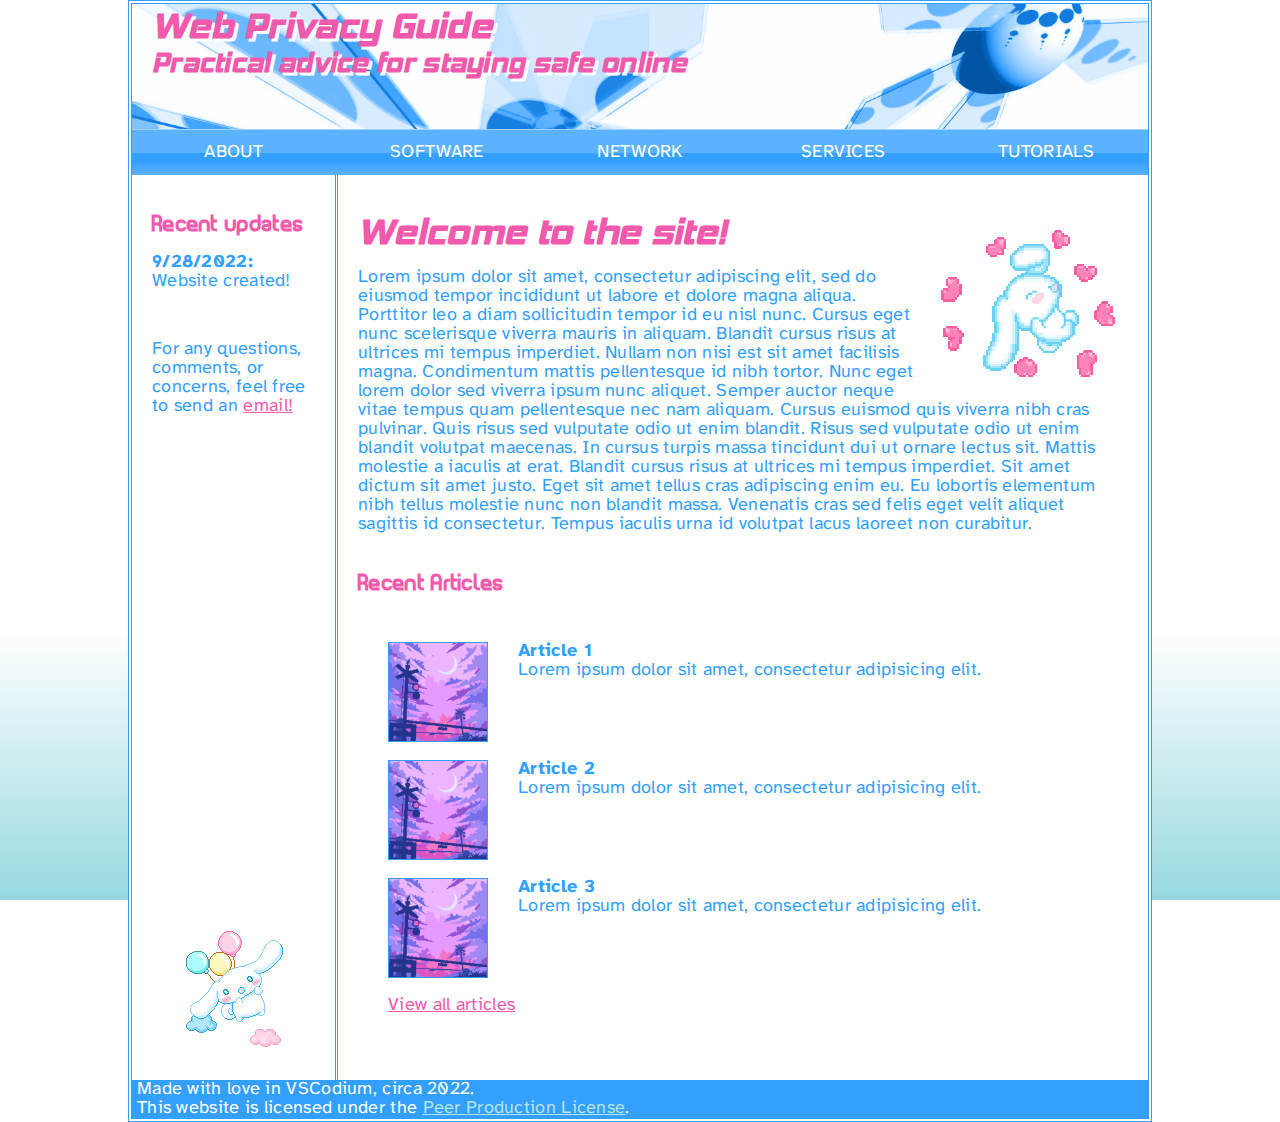
<file: index.html>
<!DOCTYPE html>
<html lang="en"> 
<head>
   <meta charset="utf-8">
   <meta name="viewport" content="width=device-wdith, initial-scale=1">
   <title>Web Privacy Guide</title>
   <link rel="stylesheet" type="text/css" href="styles.css">
</head> 
<body>
   <div class="container">
      <a href="#" class="header">
      <header>
         <h1>Web Privacy Guide</h1>
         <h2>Practical advice for staying safe online</h2>
      </header>
      </a>
      <nav>
         <ul>
            <li class="nav">
               <a href=""><span>ABOUT</span></a>
               <div class="dropdown-content">
                  <a href="about.html">ABOUT THIS SITE</a>
                  <a href="faq.html">FAQ</a>
               </div>
            </li>
            <li class="nav">
               <a href="">SOFTWARE</a>
               <div class="dropdown-content">
                  <a href="">OPEN SOURCE?</a>
                  <a href="browsers.html">BROWSERS</a>
                  <a href="operating-system.html">OPERATING SYSTEMS</a>
                  <a href="">TELEMETRY</a>
               </div>
            </li>
            <li class="nav">
               <a href="">NETWORK</a>
               <div class="dropdown-content">
                  <a href="">VPNS</a>
                  <a href="">TOR</a>
               </div>
            </li>
            <li class="nav">
               <a href="">SERVICES</a>
               <div class="dropdown-content">
                  <a href="">SOCIAL MEDIA</a>
                  <a href="">COMMUNICATION</a>
                  <a href="">CLOUD STORAGE</a>
               </div>
            </li>
            <li class="nav"><a href="">TUTORIALS</a></li>
         </ul>
      </nav>
      <div class="flex">
         <aside>
            <div class="box">
               <h3>Recent updates</h3>
               <p><strong>9/28/2022:</strong> Website created!</p>
            </div>
            <br>
            <div class="box">
               <p>For any questions, comments, or concerns,
                  feel free to send an <a href="mailto:helianthuswillow@gmail.com">email!</a>
               </p>
            </div>
            <img src="images/cinny2.gif" class="fixed" alt="">
         </aside>
         <main>
            <div>
               <img src="images/cinny.gif" class="header" alt="">
            </div>
            <h1>Welcome to the site!</h1>
            Lorem ipsum dolor sit amet, consectetur adipiscing elit, sed do eiusmod tempor incididunt ut labore et dolore magna aliqua. Porttitor leo a diam sollicitudin tempor id eu nisl nunc. Cursus eget nunc scelerisque viverra mauris in aliquam. Blandit cursus risus at ultrices mi tempus imperdiet. Nullam non nisi est sit amet facilisis magna. Condimentum mattis pellentesque id nibh tortor. Nunc eget lorem dolor sed viverra ipsum nunc aliquet. Semper auctor neque vitae tempus quam pellentesque nec nam aliquam. Cursus euismod quis viverra nibh cras pulvinar. Quis risus sed vulputate odio ut enim blandit. Risus sed vulputate odio ut enim blandit volutpat maecenas. In cursus turpis massa tincidunt dui ut ornare lectus sit. Mattis molestie a iaculis at erat. Blandit cursus risus at ultrices mi tempus imperdiet. Sit amet dictum sit amet justo. Eget sit amet tellus cras adipiscing enim eu. Eu lobortis elementum nibh tellus molestie nunc non blandit massa. Venenatis cras sed felis eget velit aliquet sagittis id consectetur. Tempus iaculis urna id volutpat lacus laoreet non curabitur.
            <section>
               <h3>Recent Articles</h3>
               <div class="article">
                  <img src="images/article.png" alt="">
                  <h4>Article 1</h4>
                  Lorem ipsum dolor sit amet, consectetur adipisicing elit. 
               </div>
               <div class="article">
                  <img src="images/article.png" alt="">
                  <h4>Article 2</h4>
                  Lorem ipsum dolor sit amet, consectetur adipisicing elit. 
               </div>
               <div class="article">
                  <img src="images/article.png" alt="">
                  <h4>Article 3</h4>
                  Lorem ipsum dolor sit amet, consectetur adipisicing elit. 
               </div>
               <p class="index">
                  <a href="">View all articles</a>
               </p>
            </section>
         </main>
      </div>
      <footer>
         Made with love in VSCodium, circa 2022.
         <p>This website is licensed under the <a href="https://wiki.p2pfoundation.net/Peer_Production_License">Peer Production License</a>.</p>
      </footer>
   </div>
</body>
</html>
</file>
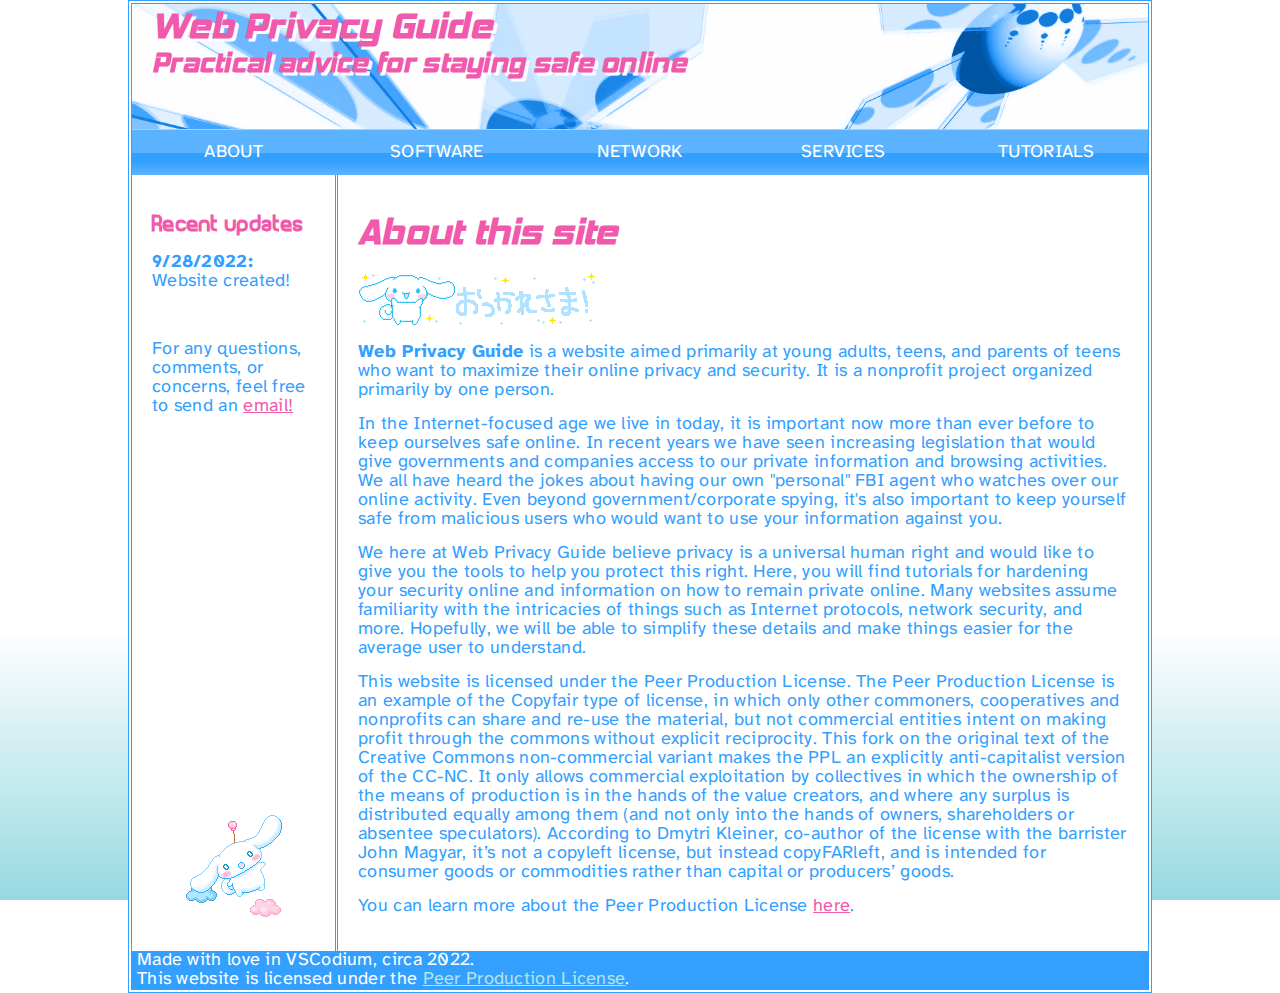
<file: about.html>
<!DOCTYPE html>
<html lang="en"> 
<head>
   <meta charset="utf-8">
   <meta name="viewport" content="width=device-wdith, initial-scale=1">
   <title>About this site - Web Privacy Guide</title>
   <link rel="stylesheet" type="text/css" href="styles.css">
</head> 
<body>
   <div class="container">
      <a href="index.html" class="header">
      <header>
         <h1>Web Privacy Guide</h1>
         <h2>Practical advice for staying safe online</h2>
      </header>
      </a>
      <nav>
         <ul>
            <li class="nav">
               <a href=""><span>ABOUT</span></a>
               <div class="dropdown-content">
                  <a href="#">ABOUT THIS SITE</a>
                  <a href="faq.html">FAQ</a>
               </div>
            </li>
            <li class="nav">
               <a href="">SOFTWARE</a>
               <div class="dropdown-content">
                  <a href="">OPEN SOURCE?</a>
                  <a href="browsers.html">BROWSERS</a>
                  <a href="operating-system.html">OPERATING SYSTEMS</a>
                  <a href="">TELEMETRY</a>
               </div>
            </li>
            <li class="nav">
               <a href="">NETWORK</a>
               <div class="dropdown-content">
                  <a href="">VPNS</a>
                  <a href="">TOR</a>
               </div>
            </li>
            <li class="nav">
               <a href="">SERVICES</a>
               <div class="dropdown-content">
                  <a href="">SOCIAL MEDIA</a>
                  <a href="">COMMUNICATION</a>
                  <a href="">CLOUD STORAGE</a>
               </div>
            </li>
            <li class="nav"><a href="">TUTORIALS</a></li>
         </ul>
      </nav>
      <div class="flex">
         <aside>
            <div class="box">
               <h3>Recent updates</h3>
               <p><strong>9/28/2022:</strong> Website created!</p>
            </div>
            <br>
            <div class="box">
               <p>For any questions, comments, or concerns,
                  feel free to send an <a href="mailto:helianthuswillow@gmail.com">email!</a>
               </p>
            </div>
            <img src="images/cinny2.gif" class="fixed" alt="">
         </aside>
         <main>
            <h1>About this site</h1>
            <img src="images/cinny3.gif" alt="">
            <p><strong>Web Privacy Guide</strong> is a website aimed primarily at young adults, teens, and parents of teens who want to maximize their online privacy and security. It is a nonprofit project organized primarily by one person.</p>
            <p>In the Internet-focused age we live in today, it is important now more than ever before to keep ourselves safe online. In recent years we have seen increasing legislation that would give governments and companies access to our private information and browsing activities. We all have heard the jokes about having our own "personal" FBI agent who watches over our online activity. Even beyond government/corporate spying, it's also important to keep yourself safe from malicious users who would want to use your information against you.</p>
            <p>We here at Web Privacy Guide believe privacy is a universal human right and would like to give you the tools to help you protect this right. Here, you will find tutorials for hardening your security online and information on how to remain private online. Many websites assume familiarity with the intricacies of things such as Internet protocols, network security, and more. Hopefully, we will be able to simplify these details and make things easier for the average user to understand.</p>
            <p>This website is licensed under the Peer Production License. The Peer Production License is an example of the Copyfair type of license, in which only other commoners, cooperatives and nonprofits can share and re-use the material, but not commercial entities intent on making profit through the commons without explicit reciprocity. This fork on the original text of the Creative Commons non-commercial variant makes the PPL an explicitly anti-capitalist version of the CC-NC. It only allows commercial exploitation by collectives in which the ownership of the means of production is in the hands of the value creators, and where any surplus is distributed equally among them (and not only into the hands of owners, shareholders or absentee speculators). According to Dmytri Kleiner, co-author of the license with the barrister John Magyar, it’s not a copyleft license, but instead copyFARleft, and is intended for consumer goods or commodities rather than capital or producers’ goods. </p>
            <p>You can learn more about the Peer Production License <a href="https://wiki.p2pfoundation.net/Peer_Production_License" target="_blank">here</a>.</p>
         </main>
      </div>
      <footer>
         Made with love in VSCodium, circa 2022.
         <p>This website is licensed under the <a href="https://wiki.p2pfoundation.net/Peer_Production_License">Peer Production License</a>.</p>
      </footer>
   </div>
</body>
</html>
</file>
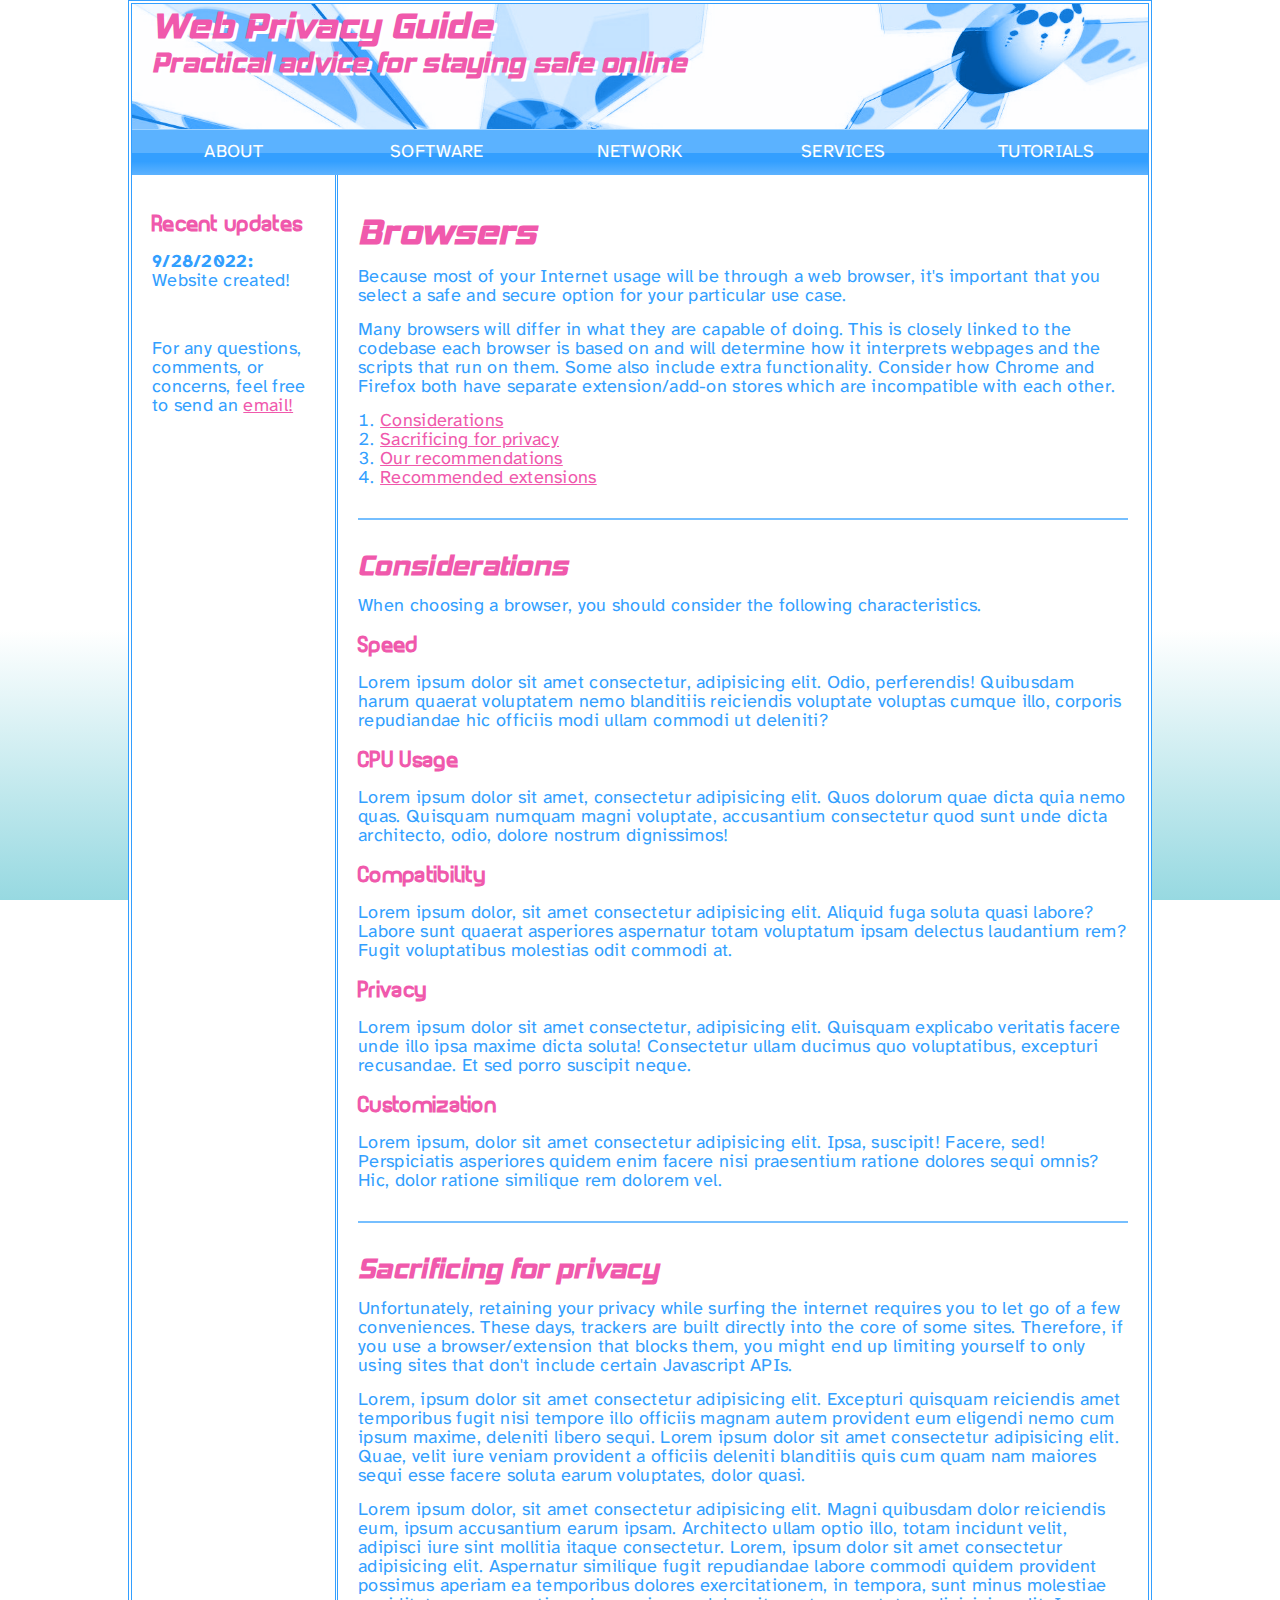
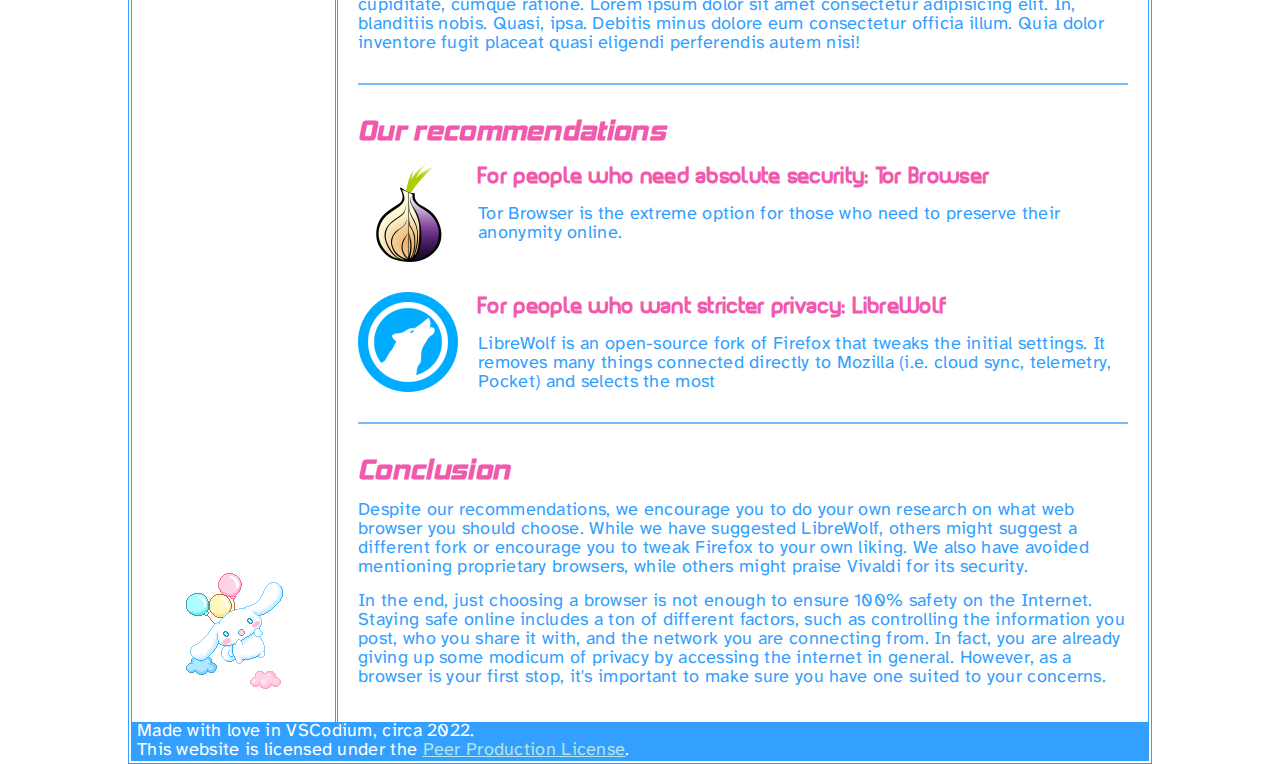
<file: browsers.html>
<!DOCTYPE html>
<html lang="en"> 
<head>
   <meta charset="utf-8">
   <meta name="viewport" content="width=device-wdith, initial-scale=1">
   <title>Browsers - Web Privacy Guide</title>
   <link rel="stylesheet" type="text/css" href="styles.css">
</head> 
<body>
   <div class="container">
      <a href="index.html" class="header">
      <header>
         <h1>Web Privacy Guide</h1>
         <h2>Practical advice for staying safe online</h2>
      </header>
      </a>
      <nav>
         <ul>
            <li class="nav">
               <a href=""><span>ABOUT</span></a>
               <div class="dropdown-content">
                  <a href="about.html">ABOUT THIS SITE</a>
                  <a href="faq.html">FAQ</a>
               </div>
            </li>
            <li class="nav">
               <a href="">SOFTWARE</a>
               <div class="dropdown-content">
                  <a href="">OPEN SOURCE?</a>
                  <a href="#">BROWSERS</a>
                  <a href="operating-system.html">OPERATING SYSTEMS</a>
                  <a href="">TELEMETRY</a>
               </div>
            </li>
            <li class="nav">
               <a href="">NETWORK</a>
               <div class="dropdown-content">
                  <a href="">VPNS</a>
                  <a href="">TOR</a>
               </div>
            </li>
            <li class="nav">
               <a href="">SERVICES</a>
               <div class="dropdown-content">
                  <a href="">SOCIAL MEDIA</a>
                  <a href="">COMMUNICATION</a>
                  <a href="">CLOUD STORAGE</a>
               </div>
            </li>
            <li class="nav"><a href="">TUTORIALS</a></li>
         </ul>
      </nav>
      <div class="flex">
         <aside>
            <div class="box">
               <h3>Recent updates</h3>
               <p><strong>9/28/2022:</strong> Website created!</p>
            </div>
            <br>
            <div class="box">
               <p>For any questions, comments, or concerns,
                  feel free to send an <a href="mailto:helianthuswillow@gmail.com">email!</a>
               </p>
            </div>
            <img src="images/cinny2.gif" class="fixed" alt="">
         </aside>
         <main>
            <h1>Browsers</h1>
            <p>Because most of your Internet usage will be through a web browser, it's important that you select a safe and secure option for your particular use case.</p>
            <p>Many browsers will differ in what they are capable of doing. This is closely linked to the codebase each browser is based on and will determine how it interprets webpages and the scripts that run on them. Some also include extra functionality. Consider how Chrome and Firefox both have separate extension/add-on stores which are incompatible with each other.</p>
            <ol>
               <li><a href="#consider">Considerations</a></li>
               <li><a href="#privacy">Sacrificing for privacy</a></li>
               <li><a href="#rec">Our recommendations</a></li>
               <li><a href="#addons">Recommended extensions</a></li>
            </ol>
            <hr>
            <div id="consider">
               <h2>Considerations</h2>
               <p>When choosing a browser, you should consider the following characteristics.</p>
               <h3>Speed</h3>
               <p>Lorem ipsum dolor sit amet consectetur, adipisicing elit. Odio, perferendis! Quibusdam harum quaerat voluptatem nemo blanditiis reiciendis voluptate voluptas cumque illo, corporis repudiandae hic officiis modi ullam commodi ut deleniti?</p>
               <h3>CPU Usage</h3>
               <p>Lorem ipsum dolor sit amet, consectetur adipisicing elit. Quos dolorum quae dicta quia nemo quas. Quisquam numquam magni voluptate, accusantium consectetur quod sunt unde dicta architecto, odio, dolore nostrum dignissimos!</p>
               <h3>Compatibility</h3>
               <p>Lorem ipsum dolor, sit amet consectetur adipisicing elit. Aliquid fuga soluta quasi labore? Labore sunt quaerat asperiores aspernatur totam voluptatum ipsam delectus laudantium rem? Fugit voluptatibus molestias odit commodi at.</p>
               <h3>Privacy</h3>
               <p>Lorem ipsum dolor sit amet consectetur, adipisicing elit. Quisquam explicabo veritatis facere unde illo ipsa maxime dicta soluta! Consectetur ullam ducimus quo voluptatibus, excepturi recusandae. Et sed porro suscipit neque.</p>
               <h3>Customization</h3>
               <p>Lorem ipsum, dolor sit amet consectetur adipisicing elit. Ipsa, suscipit! Facere, sed! Perspiciatis asperiores quidem enim facere nisi praesentium ratione dolores sequi omnis? Hic, dolor ratione similique rem dolorem vel.</p>
            </div>
            <hr>
            <div id="privacy">
               <h2>Sacrificing for privacy</h2>
               <p>Unfortunately, retaining your privacy while surfing the internet requires you to let go of a few conveniences. These days, trackers are built directly into the core of some sites. Therefore, if you use a browser/extension that blocks them, you might end up limiting yourself to only using sites that don't include certain Javascript APIs.</p>
               <p>Lorem, ipsum dolor sit amet consectetur adipisicing elit. Excepturi quisquam reiciendis amet temporibus fugit nisi tempore illo officiis magnam autem provident eum eligendi nemo cum ipsum maxime, deleniti libero sequi. Lorem ipsum dolor sit amet consectetur adipisicing elit. Quae, velit iure veniam provident a officiis deleniti blanditiis quis cum quam nam maiores sequi esse facere soluta earum voluptates, dolor quasi.</p>
               <p>Lorem ipsum dolor, sit amet consectetur adipisicing elit. Magni quibusdam dolor reiciendis eum, ipsum accusantium earum ipsam. Architecto ullam optio illo, totam incidunt velit, adipisci iure sint mollitia itaque consectetur. Lorem, ipsum dolor sit amet consectetur adipisicing elit. Aspernatur similique fugit repudiandae labore commodi quidem provident possimus aperiam ea temporibus dolores exercitationem, in tempora, sunt minus molestiae cupiditate, cumque ratione. Lorem ipsum dolor sit amet consectetur adipisicing elit. In, blanditiis nobis. Quasi, ipsa. Debitis minus dolore eum consectetur officia illum. Quia dolor inventore fugit placeat quasi eligendi perferendis autem nisi!</p>
            </div>
            <hr>
            <div id="recs">
               <h2>Our recommendations</h2>
               <div>
                  <img src="images/tor.png" class="leftalign" alt="">
                  <h3>For people who need absolute security: Tor Browser</h3>
                  <p>Tor Browser is the extreme option for those who need to preserve their anonymity online. </p>
               </div>
               <div class="clearfix"><br></div>
               <div>
                  <img src="images/librewolf.png" class="leftalign" alt="">
                  <h3>For people who want stricter privacy: LibreWolf</h3>
                  <p>LibreWolf is an open-source fork of Firefox that tweaks the initial settings. It removes many things connected directly to Mozilla (i.e. cloud sync, telemetry, Pocket) and selects the most </p>
               </div>
            </div>
            <hr>
            <div id="conclusion">
               <h2>Conclusion</h2>
               <p>Despite our recommendations, we encourage you to do your own research on what web browser you should choose. While we have suggested LibreWolf, others might suggest a different fork or encourage you to tweak Firefox to your own liking. We also have avoided mentioning proprietary browsers, while others might praise Vivaldi for its security.</p>
               <p>In the end, just choosing a browser is not enough to ensure 100% safety on the Internet. Staying safe online includes a ton of different factors, such as controlling the information you post, who you share it with, and the network you are connecting from. In fact, you are already giving up some modicum of privacy by accessing the internet in general. However, as a browser is your first stop, it's important to make sure you have one suited to your concerns.</p>
            </div>
               
         </main>
      </div>
      <footer>
         Made with love in VSCodium, circa 2022.
         <p>This website is licensed under the <a href="https://wiki.p2pfoundation.net/Peer_Production_License">Peer Production License</a>.</p>
      </footer>
   </div>
</body>
</html>
</file>
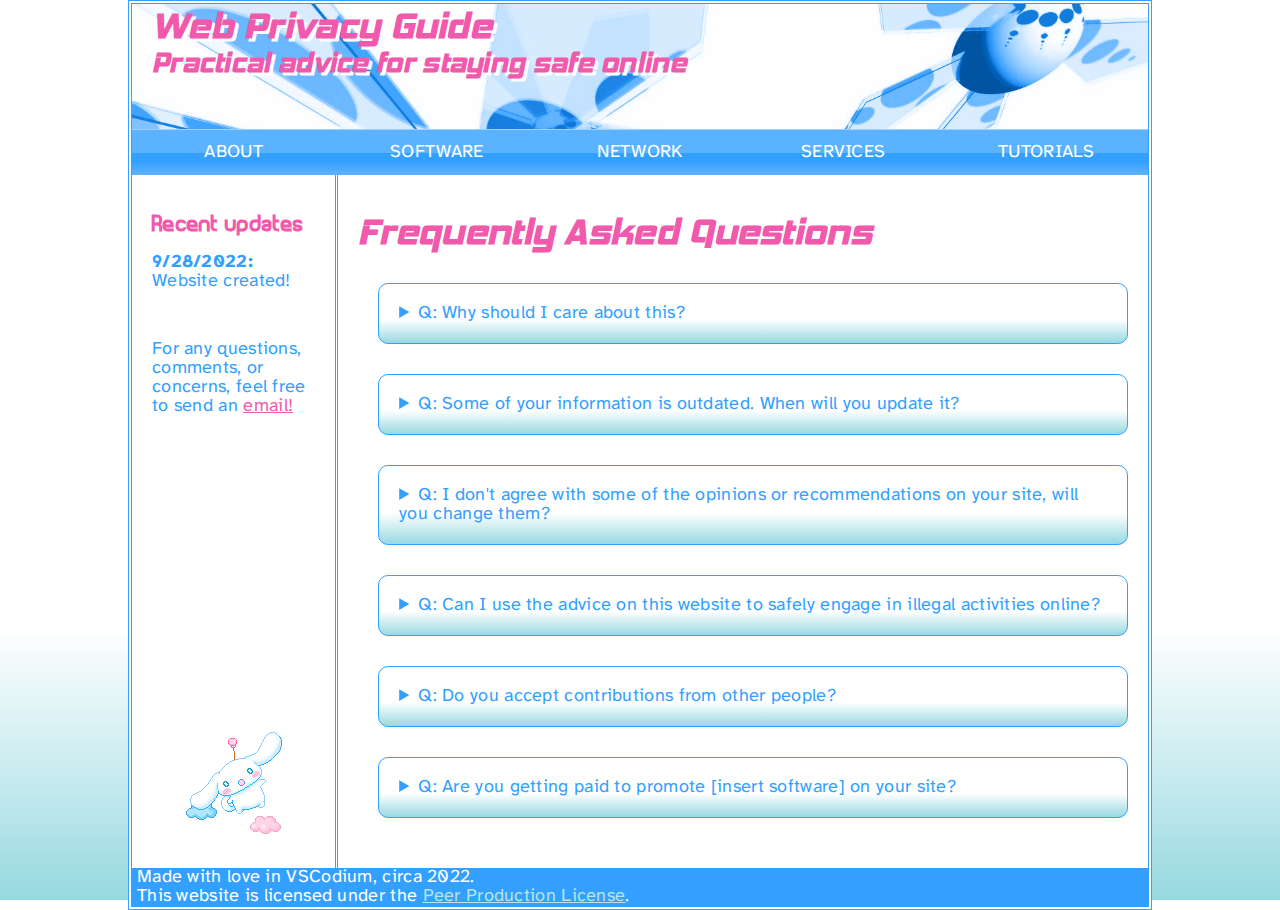
<file: faq.html>
<!DOCTYPE html>
<html lang="en"> 
<head>
   <meta charset="utf-8">
   <meta name="viewport" content="width=device-wdith, initial-scale=1">
   <title>FAQ - Web Privacy Guide</title>
   <link rel="stylesheet" type="text/css" href="styles.css">
</head> 
<body>
   <div class="container">
      <a href="index.html" class="header">
      <header>
         <h1>Web Privacy Guide</h1>
         <h2>Practical advice for staying safe online</h2>
      </header>
      </a>
      <nav>
         <ul>
            <li class="nav">
               <a href=""><span>ABOUT</span></a>
               <div class="dropdown-content">
                  <a href="about.html">ABOUT THIS SITE</a>
                  <a href="#">FAQ</a>
               </div>
            </li>
            <li class="nav">
               <a href="">SOFTWARE</a>
               <div class="dropdown-content">
                  <a href="">OPEN SOURCE?</a>
                  <a href="browsers.html">BROWSERS</a>
                  <a href="operating-system.html">OPERATING SYSTEMS</a>
                  <a href="">TELEMETRY</a>
               </div>
            </li>
            <li class="nav">
               <a href="">NETWORK</a>
               <div class="dropdown-content">
                  <a href="">VPNS</a>
                  <a href="">TOR</a>
               </div>
            </li>
            <li class="nav">
               <a href="">SERVICES</a>
               <div class="dropdown-content">
                  <a href="">SOCIAL MEDIA</a>
                  <a href="">COMMUNICATION</a>
                  <a href="">CLOUD STORAGE</a>
               </div>
            </li>
            <li class="nav"><a href="">TUTORIALS</a></li>
         </ul>
      </nav>
      <div class="flex">
         <aside>
            <div class="box">
               <h3>Recent updates</h3>
               <p><strong>9/28/2022:</strong> Website created!</p>
            </div>
            <br>
            <div class="box">
               <p>For any questions, comments, or concerns,
                  feel free to send an <a href="mailto:helianthuswillow@gmail.com">email!</a>
               </p>
            </div>
            <img src="images/cinny2.gif" class="fixed" alt="">
         </aside>
         <main>
            <h1>Frequently Asked Questions</h1>
            <details>
               <summary>Q: Why should I care about this?</summary>
               <p>A: Lorem ipsum, dolor sit amet consectetur adipisicing elit. Unde quia obcaecati debitis atque ut doloribus sequi dignissimos adipisci amet ipsam consectetur quibusdam, rerum nostrum quod mollitia. Placeat voluptate ullam repudiandae. Lorem ipsum dolor sit amet consectetur adipisicing elit. Nemo numquam sequi, eum magnam corporis minus aut quasi maxime incidunt repellat assumenda molestias dolore accusamus perspiciatis harum dignissimos vitae maiores fugiat.</p>
            </details>
            <details>
               <summary>Q: Some of your information is outdated. When will you update it?</summary>
               <p>The person who runs this site works on tons of other projects and doesn't always keep up to the date with the latest news and privacy policy changes. If you'd like to let us know about any new updates, please send us an <a href="mailto:helianthuswillow@gmail.com">email</a> with the info and any additional details (i.e. links to official sources).</p>
            </details>
            <details>
               <summary>Q: I don't agree with some of the opinions or recommendations on your site, will you change them?</summary>
               <p>While we are open to constructive criticism, we also have a specific set of principles and will not change them to fit someone else's opinions. When it comes to some more oft-debated topics (i.e. which browser is most secure, is a vpn better than a proxy) we try to observe all the facts and include pros and cons of any particular method when possible. Remember, all of the things on this site are <em>suggestions</em>, so you should do your own research and make your own decisions about how you handle your online life.
               </p>
            </details>
            <details>
               <summary>Q: Can I use the advice on this website to safely engage in illegal activities online?</summary>
               <p>A: This site was conceived as a result of concerns over large corporations harvesting our data and selling it to advertisers and governments. In a world where the FBI will arrest you for making an off-color Twitter joke, we take this very seriously. However, we aren't encouraging people who take our advice to go out and do anything illegal. We wouldn't know if our advice could be used for illegal means because we haven't tried, and we don't take any responsibility for what you do with the information provided here.</p>
            </details>
            <details>
               <summary>Q: Do you accept contributions from other people?</summary>
               <p>Sure! Send us your submission via <a href="mailto:helianthuswillow@gmail.com">email</a> and we'll review it to see if it meets our guidelines. We aren't very strict - we just ask you keep things simple and informative.</p>
            </details>
            <details>
               <summary>Q: Are you getting paid to promote [insert software] on your site?
               </summary>
               <p>We are not sponsored by anyone or any company at this time, and we don't intend to start accepting paid promotions. This site is non-profit and intended to inform people about their options - not to convince them any given option is the right or best one. In an age where data harvesting from corporations is the norm, we remain skeptical of any corporate attempts to push a specific product.</p>
            </details>
         </main>
      </div>
      <footer>
         Made with love in VSCodium, circa 2022.
         <p>This website is licensed under the <a href="https://wiki.p2pfoundation.net/Peer_Production_License">Peer Production License</a>.</p>
      </footer>
   </div>
</body>
</html>
</file>
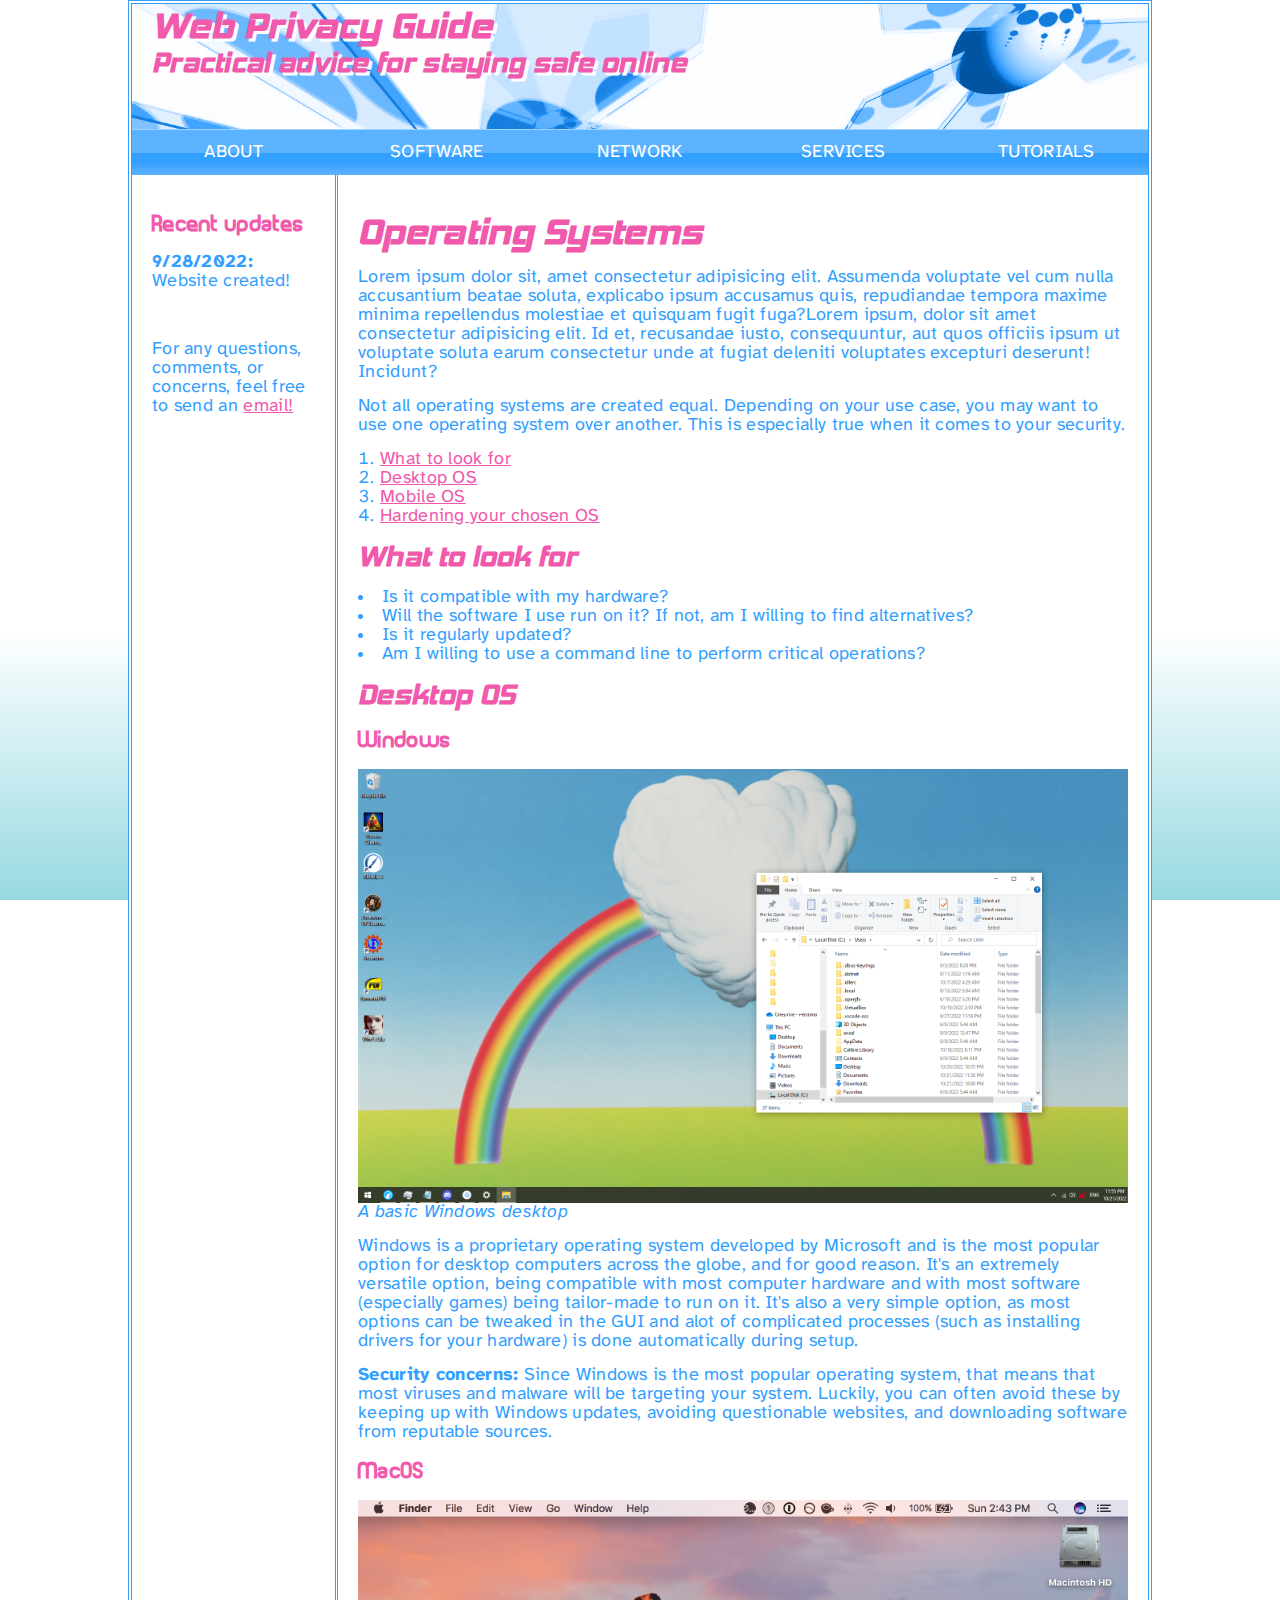
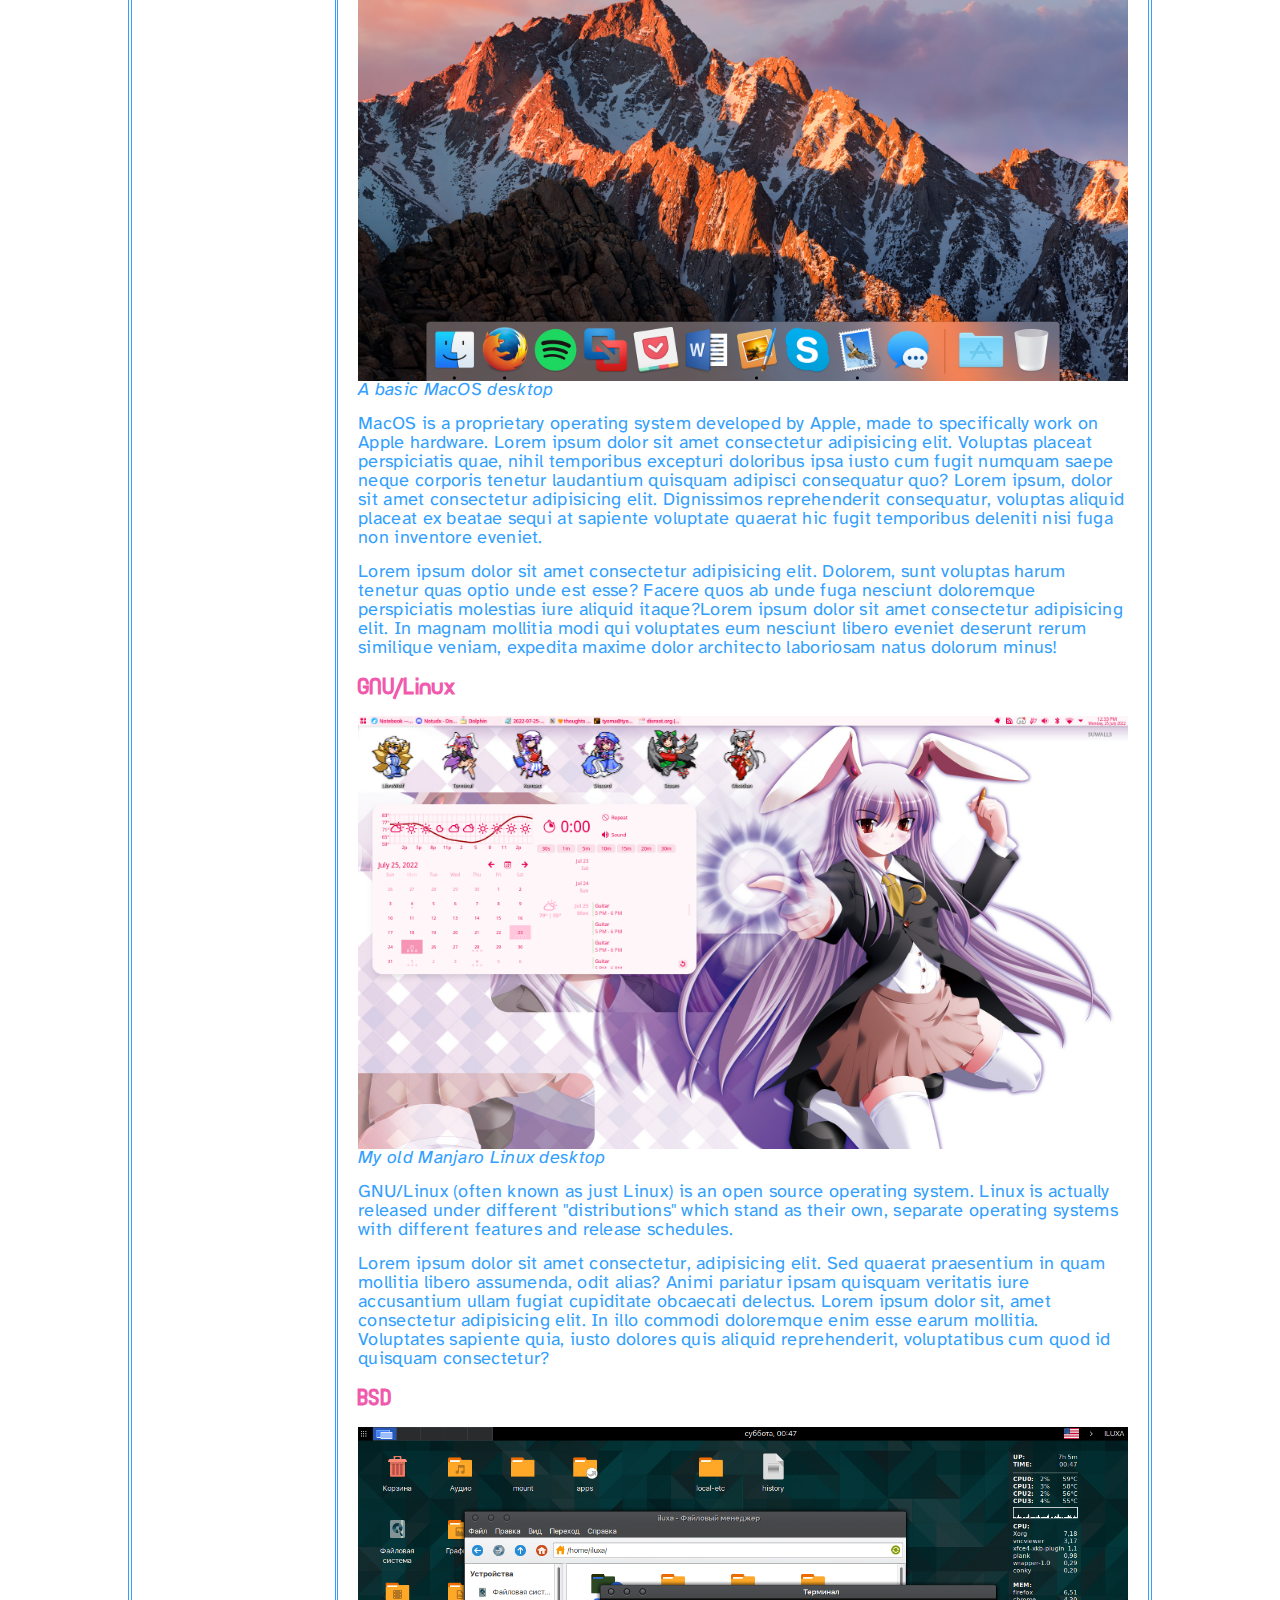
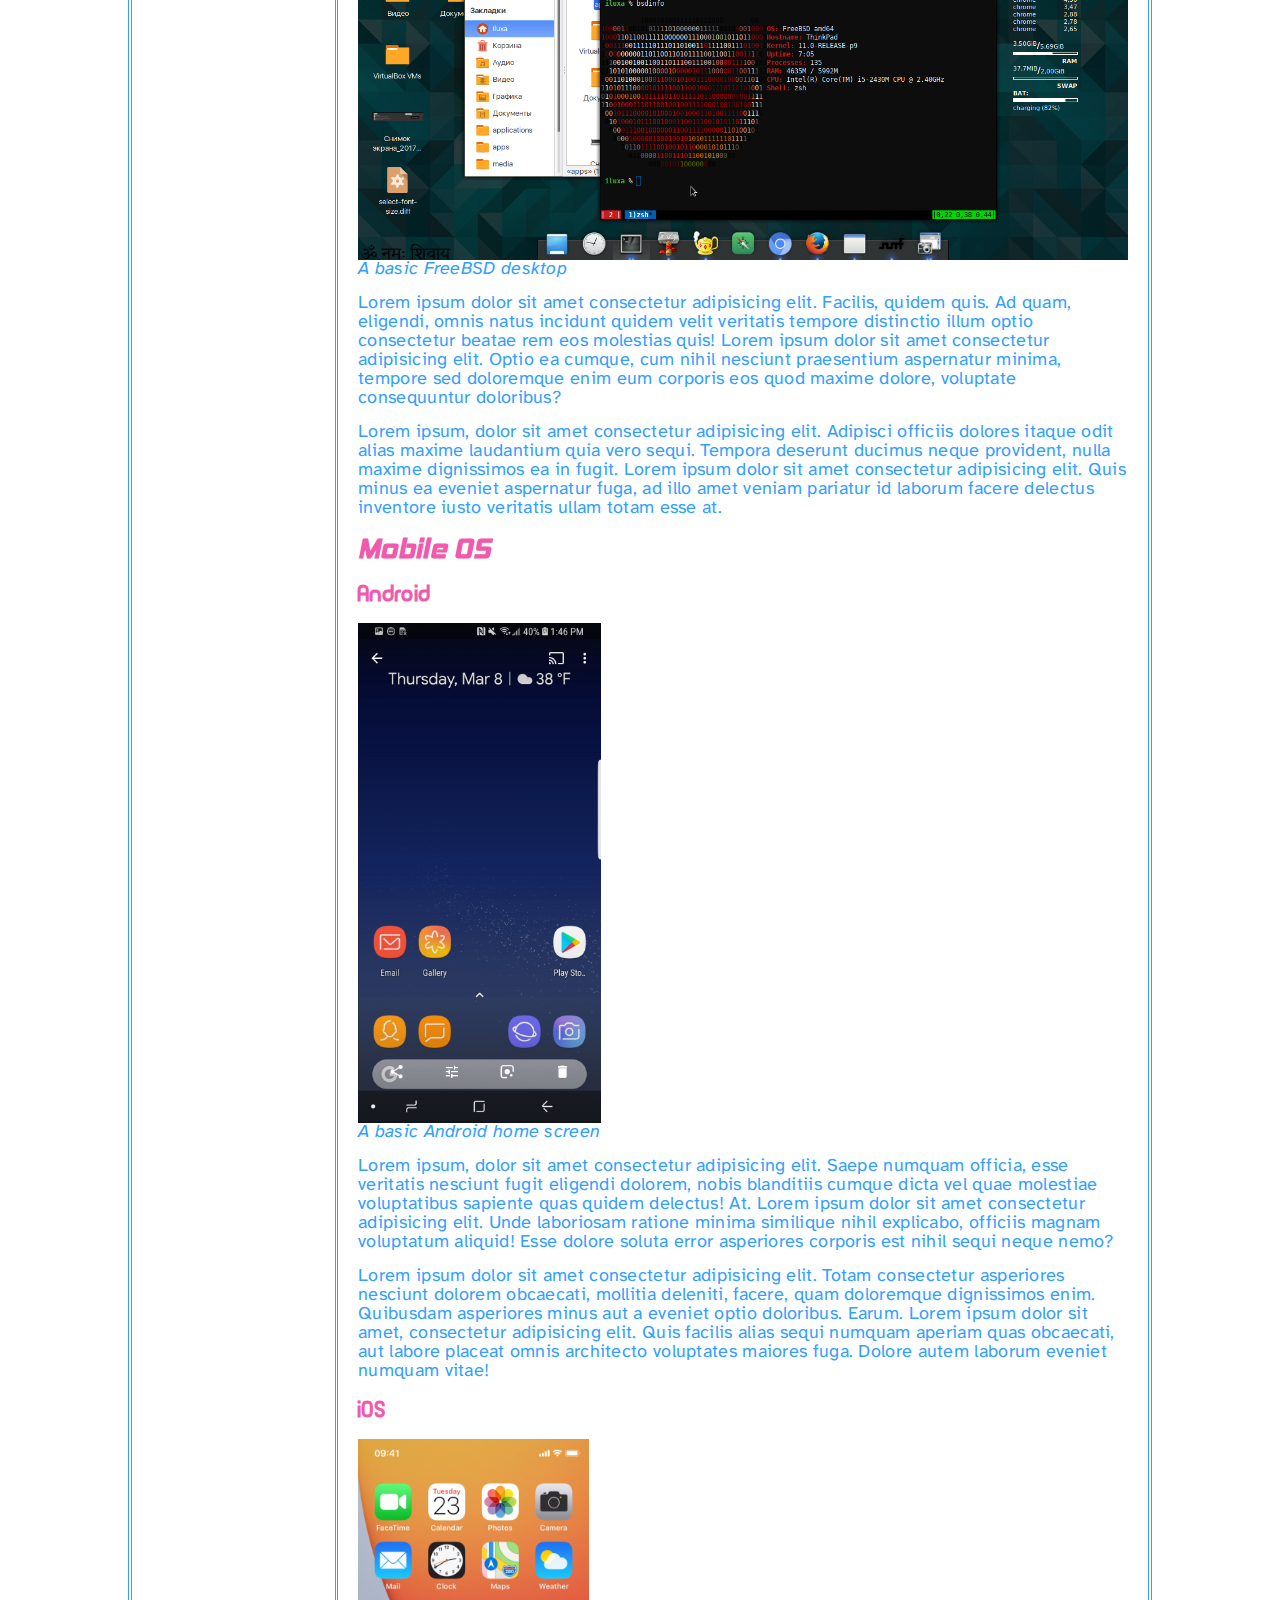
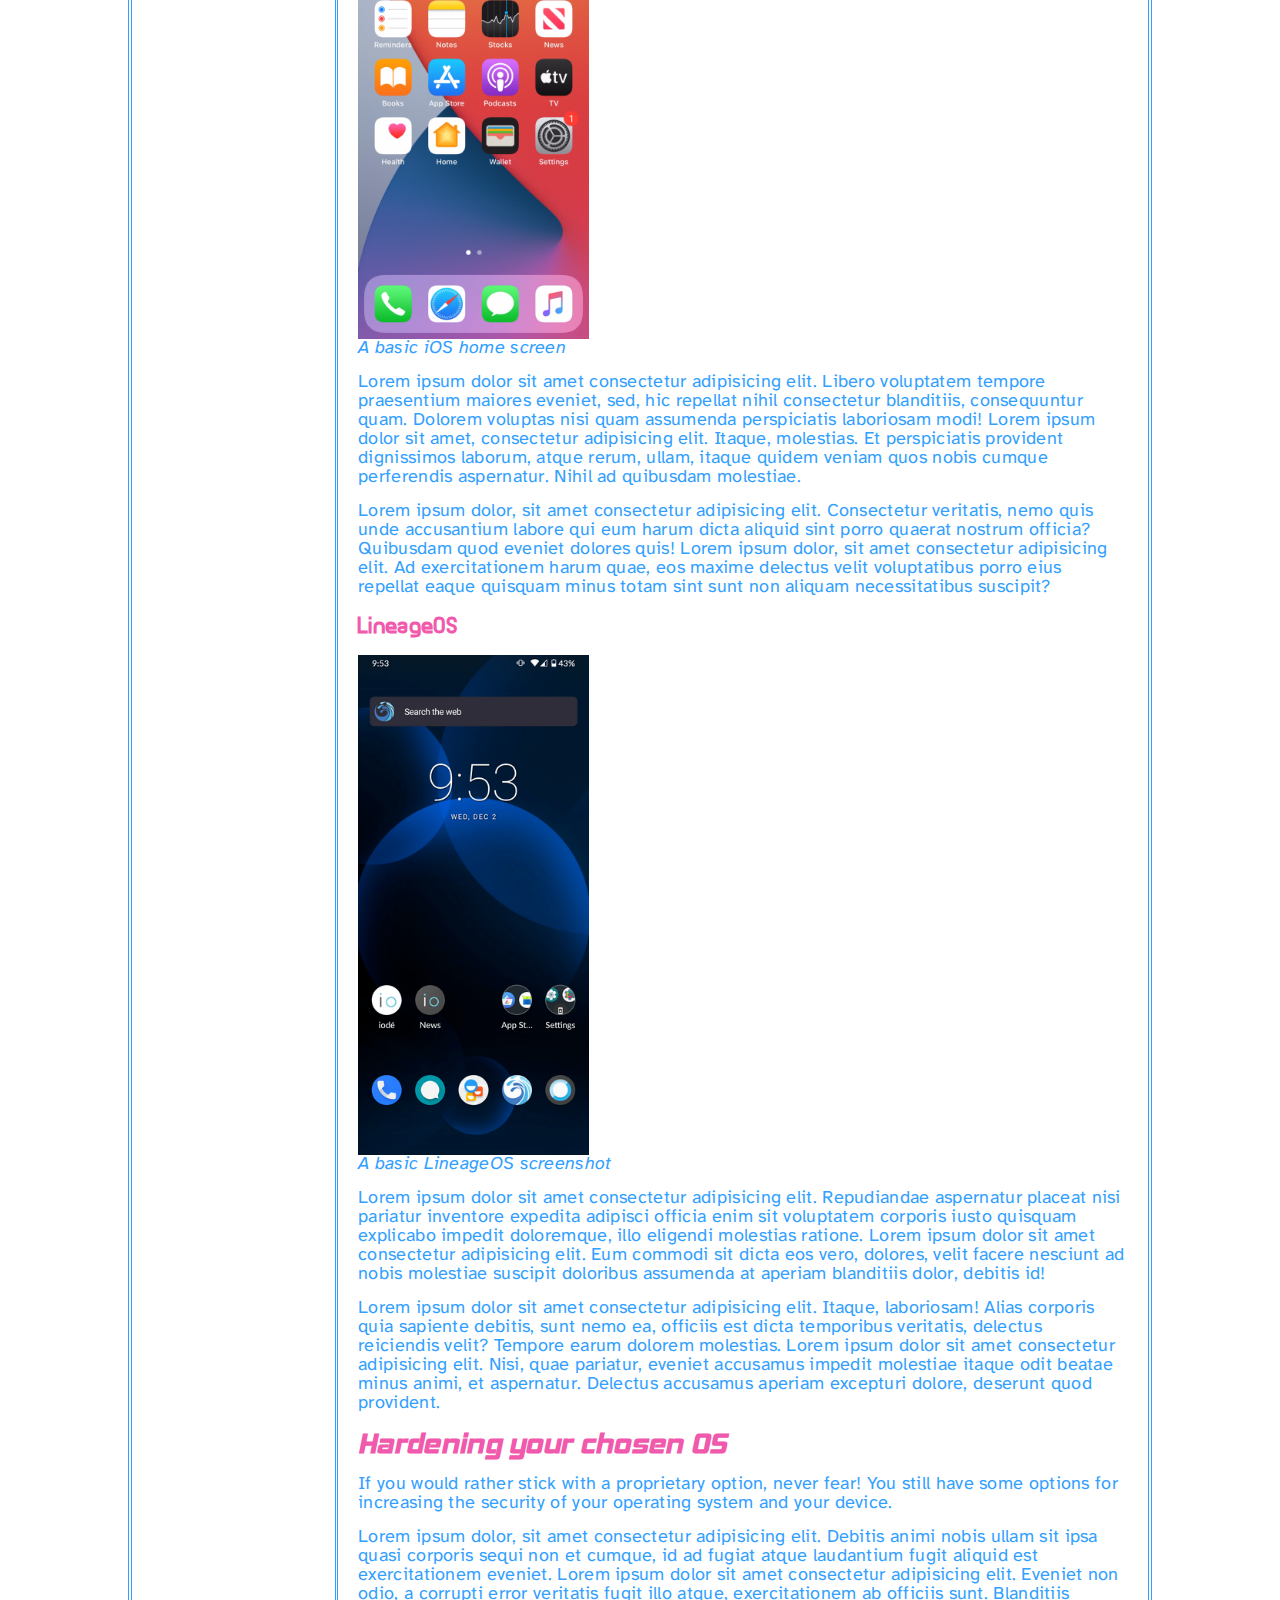
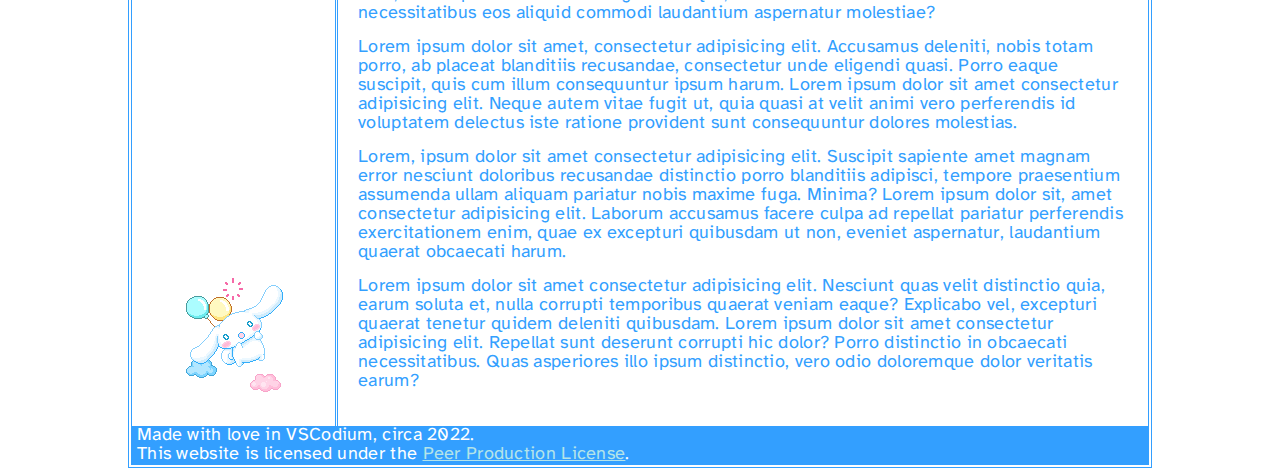
<file: operating-system.html>
<!DOCTYPE html>
<html lang="en"> 
<head>
   <meta charset="utf-8">
   <meta name="viewport" content="width=device-wdith, initial-scale=1">
   <title>Operating Systems - Web Privacy Guide</title>
   <link rel="stylesheet" type="text/css" href="styles.css">
</head> 
<body>
   <div class="container">
      <a href="#" class="header">
      <header>
         <h1>Web Privacy Guide</h1>
         <h2>Practical advice for staying safe online</h2>
      </header>
      </a>
      <nav>
         <ul>
            <li class="nav">
               <a href=""><span>ABOUT</span></a>
               <div class="dropdown-content">
                  <a href="about.html">ABOUT THIS SITE</a>
                  <a href="faq.html">FAQ</a>
               </div>
            </li>
            <li class="nav">
               <a href="">SOFTWARE</a>
               <div class="dropdown-content">
                  <a href="">OPEN SOURCE?</a>
                  <a href="browsers.html">BROWSERS</a>
                  <a href="#">OPERATING SYSTEMS</a>
                  <a href="">TELEMETRY</a>
               </div>
            </li>
            <li class="nav">
               <a href="">NETWORK</a>
               <div class="dropdown-content">
                  <a href="">VPNS</a>
                  <a href="">TOR</a>
               </div>
            </li>
            <li class="nav">
               <a href="">SERVICES</a>
               <div class="dropdown-content">
                  <a href="">SOCIAL MEDIA</a>
                  <a href="">COMMUNICATION</a>
                  <a href="">CLOUD STORAGE</a>
               </div>
            </li>
            <li class="nav"><a href="">TUTORIALS</a></li>
         </ul>
      </nav>
      <div class="flex">
         <aside>
            <div class="box">
               <h3>Recent updates</h3>
               <p><strong>9/28/2022:</strong> Website created!</p>
            </div>
            <br>
            <div class="box">
               <p>For any questions, comments, or concerns,
                  feel free to send an <a href="mailto:helianthuswillow@gmail.com">email!</a>
               </p>
            </div>
            <img src="images/cinny2.gif" class="fixed" alt="">
         </aside>
         <main>
            <h1>Operating Systems</h1>
            <p>Lorem ipsum dolor sit, amet consectetur adipisicing elit. Assumenda voluptate vel cum nulla accusantium beatae soluta, explicabo ipsum accusamus quis, repudiandae tempora maxime minima repellendus molestiae et quisquam fugit fuga?Lorem ipsum, dolor sit amet consectetur adipisicing elit. Id et, recusandae iusto, consequuntur, aut quos officiis ipsum ut voluptate soluta earum consectetur unde at fugiat deleniti voluptates excepturi deserunt! Incidunt?</p>
            <p>Not all operating systems are created equal. Depending on your use case, you may want to use one operating system over another. This is especially true when it comes to your security.</p>
            <ol>
               <li><a href="#concerns">What to look for</a></li>
               <li><a href="#desktop">Desktop OS</a></li>
               <li><a href="#mobile">Mobile OS</a></li>
               <li><a href="#further">Hardening your chosen OS</a></li>
            </ol>
            <div id="concerns">
               <h2>What to look for</h2>
               <ul>
                  <li>Is it compatible with my hardware?</li>
                  <li>Will the software I use run on it? If not, am I willing to find alternatives?</li>
                  <li>Is it regularly updated?</li>
                  <li>Am I willing to use a command line to perform critical operations?</li>
               </ul>
            </div>
            <div id="desktop">
               <h2>Desktop OS</h2>
               <h3>Windows</h3>
               <figure>
                  <img src="images/windows-desktop.png" alt="">
                  <figcaption>A basic Windows desktop</figcaption>
               </figure>
               <p>Windows is a proprietary operating system developed by Microsoft and is the most popular option for desktop computers across the globe, and for good reason. It's an extremely versatile option, being compatible with most computer hardware and with most software (especially games) being tailor-made to run on it. It's also a very simple option, as most options can be tweaked in the GUI and alot of complicated processes (such as installing drivers for your hardware) is done automatically during setup.</p>
               <p><strong>Security concerns:</strong> Since Windows is the most popular operating system, that means that most viruses and malware will be targeting your system. Luckily, you can often avoid these by keeping up with Windows updates, avoiding questionable websites, and downloading software from reputable sources. </p>
               <h3>MacOS</h3>
               <figure>
                  <img src="images/macos-desktop.png" alt="">
                  <figcaption>A basic MacOS desktop</figcaption>
               </figure>
               <p>MacOS is a proprietary operating system developed by Apple, made to specifically work on Apple hardware. Lorem ipsum dolor sit amet consectetur adipisicing elit. Voluptas placeat perspiciatis quae, nihil temporibus excepturi doloribus ipsa iusto cum fugit numquam saepe neque corporis tenetur laudantium quisquam adipisci consequatur quo? Lorem ipsum, dolor sit amet consectetur adipisicing elit. Dignissimos reprehenderit consequatur, voluptas aliquid placeat ex beatae sequi at sapiente voluptate quaerat hic fugit temporibus deleniti nisi fuga non inventore eveniet.</p>
               <p>Lorem ipsum dolor sit amet consectetur adipisicing elit. Dolorem, sunt voluptas harum tenetur quas optio unde est esse? Facere quos ab unde fuga nesciunt doloremque perspiciatis molestias iure aliquid itaque?Lorem ipsum dolor sit amet consectetur adipisicing elit. In magnam mollitia modi qui voluptates eum nesciunt libero eveniet deserunt rerum similique veniam, expedita maxime dolor architecto laboriosam natus dolorum minus!</p>
               <h3>GNU/Linux</h3>
               <figure>
                  <img src="images/linux-desktop.png" alt="">
                  <figcaption>My old Manjaro Linux desktop</figcaption>
               </figure>
               <p>GNU/Linux (often known as just Linux) is an open source operating system. Linux is actually released under different "distributions" which stand as their own, separate operating systems with different features and release schedules.</p>
               <p>Lorem ipsum dolor sit amet consectetur, adipisicing elit. Sed quaerat praesentium in quam mollitia libero assumenda, odit alias? Animi pariatur ipsam quisquam veritatis iure accusantium ullam fugiat cupiditate obcaecati delectus. Lorem ipsum dolor sit, amet consectetur adipisicing elit. In illo commodi doloremque enim esse earum mollitia. Voluptates sapiente quia, iusto dolores quis aliquid reprehenderit, voluptatibus cum quod id quisquam consectetur?</p>
               <h3>BSD</h3>
               <figure>
                  <img src="images/bsd-desktop.png" alt="">
                  <figcaption>A basic FreeBSD desktop</figcaption>
               </figure>
               <p>Lorem ipsum dolor sit amet consectetur adipisicing elit. Facilis, quidem quis. Ad quam, eligendi, omnis natus incidunt quidem velit veritatis tempore distinctio illum optio consectetur beatae rem eos molestias quis! Lorem ipsum dolor sit amet consectetur adipisicing elit. Optio ea cumque, cum nihil nesciunt praesentium aspernatur minima, tempore sed doloremque enim eum corporis eos quod maxime dolore, voluptate consequuntur doloribus?</p>
               <p>Lorem ipsum, dolor sit amet consectetur adipisicing elit. Adipisci officiis dolores itaque odit alias maxime laudantium quia vero sequi. Tempora deserunt ducimus neque provident, nulla maxime dignissimos ea in fugit. Lorem ipsum dolor sit amet consectetur adipisicing elit. Quis minus ea eveniet aspernatur fuga, ad illo amet veniam pariatur id laborum facere delectus inventore iusto veritatis ullam totam esse at.</p>
            </div>
            <div id="mobile">
               <h2>Mobile OS</h2>
               <h3>Android</h3>
               <figure>
                  <img src="images/android-home.jpg" alt="">
                  <figcaption>A basic Android home screen</figcaption>
               </figure>
               <p>Lorem ipsum, dolor sit amet consectetur adipisicing elit. Saepe numquam officia, esse veritatis nesciunt fugit eligendi dolorem, nobis blanditiis cumque dicta vel quae molestiae voluptatibus sapiente quas quidem delectus! At. Lorem ipsum dolor sit amet consectetur adipisicing elit. Unde laboriosam ratione minima similique nihil explicabo, officiis magnam voluptatum aliquid! Esse dolore soluta error asperiores corporis est nihil sequi neque nemo?</p>
               <p>Lorem ipsum dolor sit amet consectetur adipisicing elit. Totam consectetur asperiores nesciunt dolorem obcaecati, mollitia deleniti, facere, quam doloremque dignissimos enim. Quibusdam asperiores minus aut a eveniet optio doloribus. Earum. Lorem ipsum dolor sit amet, consectetur adipisicing elit. Quis facilis alias sequi numquam aperiam quas obcaecati, aut labore placeat omnis architecto voluptates maiores fuga. Dolore autem laborum eveniet numquam vitae!</p>
               <h3>iOS</h3>
               <figure>
                  <img src="images/ios-home.png" alt="">
                  <figcaption>A basic iOS home screen</figcaption>
               </figure>
               <p>Lorem ipsum dolor sit amet consectetur adipisicing elit. Libero voluptatem tempore praesentium maiores eveniet, sed, hic repellat nihil consectetur blanditiis, consequuntur quam. Dolorem voluptas nisi quam assumenda perspiciatis laboriosam modi! Lorem ipsum dolor sit amet, consectetur adipisicing elit. Itaque, molestias. Et perspiciatis provident dignissimos laborum, atque rerum, ullam, itaque quidem veniam quos nobis cumque perferendis aspernatur. Nihil ad quibusdam molestiae.</p>
               <p>Lorem ipsum dolor, sit amet consectetur adipisicing elit. Consectetur veritatis, nemo quis unde accusantium labore qui eum harum dicta aliquid sint porro quaerat nostrum officia? Quibusdam quod eveniet dolores quis! Lorem ipsum dolor, sit amet consectetur adipisicing elit. Ad exercitationem harum quae, eos maxime delectus velit voluptatibus porro eius repellat eaque quisquam minus totam sint sunt non aliquam necessitatibus suscipit?
               </p>
               <h3>LineageOS</h3>
               <figure>
                  <img src="images/lineageos-home.png" alt="">
                  <figcaption>A basic LineageOS screenshot</figcaption>
               </figure>
               <p>Lorem ipsum dolor sit amet consectetur adipisicing elit. Repudiandae aspernatur placeat nisi pariatur inventore expedita adipisci officia enim sit voluptatem corporis iusto quisquam explicabo impedit doloremque, illo eligendi molestias ratione. Lorem ipsum dolor sit amet consectetur adipisicing elit. Eum commodi sit dicta eos vero, dolores, velit facere nesciunt ad nobis molestiae suscipit doloribus assumenda at aperiam blanditiis dolor, debitis id!</p>
               <p>Lorem ipsum dolor sit amet consectetur adipisicing elit. Itaque, laboriosam! Alias corporis quia sapiente debitis, sunt nemo ea, officiis est dicta temporibus veritatis, delectus reiciendis velit? Tempore earum dolorem molestias. Lorem ipsum dolor sit amet consectetur adipisicing elit. Nisi, quae pariatur, eveniet accusamus impedit molestiae itaque odit beatae minus animi, et aspernatur. Delectus accusamus aperiam excepturi dolore, deserunt quod provident.</p>
            </div>
            <div id="further">
               <h2>Hardening your chosen OS</h2>
               <p>If you would rather stick with a proprietary option, never fear! You still have some options for increasing the security of your operating system and your device.</p>
               <p>Lorem ipsum dolor, sit amet consectetur adipisicing elit. Debitis animi nobis ullam sit ipsa quasi corporis sequi non et cumque, id ad fugiat atque laudantium fugit aliquid est exercitationem eveniet. Lorem ipsum dolor sit amet consectetur adipisicing elit. Eveniet non odio, a corrupti error veritatis fugit illo atque, exercitationem ab officiis sunt. Blanditiis necessitatibus eos aliquid commodi laudantium aspernatur molestiae?</p>
               <p>Lorem ipsum dolor sit amet, consectetur adipisicing elit. Accusamus deleniti, nobis totam porro, ab placeat blanditiis recusandae, consectetur unde eligendi quasi. Porro eaque suscipit, quis cum illum consequuntur ipsum harum. Lorem ipsum dolor sit amet consectetur adipisicing elit. Neque autem vitae fugit ut, quia quasi at velit animi vero perferendis id voluptatem delectus iste ratione provident sunt consequuntur dolores molestias.</p>
               <p>Lorem, ipsum dolor sit amet consectetur adipisicing elit. Suscipit sapiente amet magnam error nesciunt doloribus recusandae distinctio porro blanditiis adipisci, tempore praesentium assumenda ullam aliquam pariatur nobis maxime fuga. Minima? Lorem ipsum dolor sit, amet consectetur adipisicing elit. Laborum accusamus facere culpa ad repellat pariatur perferendis exercitationem enim, quae ex excepturi quibusdam ut non, eveniet aspernatur, laudantium quaerat obcaecati harum.</p>
               <p>Lorem ipsum dolor sit amet consectetur adipisicing elit. Nesciunt quas velit distinctio quia, earum soluta et, nulla corrupti temporibus quaerat veniam eaque? Explicabo vel, excepturi quaerat tenetur quidem deleniti quibusdam. Lorem ipsum dolor sit amet consectetur adipisicing elit. Repellat sunt deserunt corrupti hic dolor? Porro distinctio in obcaecati necessitatibus. Quas asperiores illo ipsum distinctio, vero odio doloremque dolor veritatis earum?</p>
            </div>
         </main>
      </div>
      <footer>
         Made with love in VSCodium, circa 2022.
         <p>This website is licensed under the <a href="https://wiki.p2pfoundation.net/Peer_Production_License">Peer Production License</a>.</p>
      </footer>
   </div>
</body>
</html>
</file>
<file: styles.css>
@font-face {
   font-family: 'planet Estyle';
   src: url(./fonts/PLANE___.TTF);
} 

@font-face {
   font-family: 'Hemi Head';
   src: url(./fonts/hemi\ head\ bd\ it.ttf);
} 

@font-face {
   font-family: 'Atkinson Hyperlegible';
   src: url(./fonts/Atkinson-Hyperlegible-Regular-102.ttf);
   font-style: normal
}

@font-face {
   font-family: 'Atkinson Hyperlegible';
   src: url(./fonts/Atkinson-Hyperlegible-Bold-102.ttf);
   font-weight: bold;
}

@font-face {
   font-family: 'Atkinson Hyperlegible';
   src: url(./fonts/Atkinson-Hyperlegible-Italic-102.ttf);
   font-style: italic;
}

/* Basic elements */
* {
   box-sizing: border-box;
   margin: 0px;
   padding: 0px;
   letter-spacing: 0.3px;
}

h1, h2, h3 {
   font-family: 'Hemi Head';
   color: rgb(240, 89, 172);
   margin: 15px 0;
}

h3 {
   font-family: 'planet Estyle';
}

a {
   color: rgb(240, 89, 172);
}

hr {
   border: 1px solid rgb(118, 191, 255);
   margin: 30px 0;
}

html {
   height: 100%;
}

body {
   background-color: #D9AFD9;
   background: linear-gradient(0deg, #97D9E1 0%,  #FFFF 30%, #FFFF 100%) fixed;
   color: rgb(51, 159, 255);
   margin: auto;
   height: 100%;
   width: 100%;
   font-size: 18px;
   font-family: 'Atkinson Hyperlegible', 'Segoe UI', Tahoma, Geneva, Verdana, sans-serif;
}

p {
   margin: 15px 0;
}

img {
   display: block;
}

ul li, ol li {
   list-style-position: inside;
}

div.container {
   width: 80%;
   max-width: 1100px;
   margin: 0 auto;
   margin-top: 0;
   border: 4px double;
   background-color: white;
}

a.header {
   text-decoration: none;
}

header {
   height: 125px;
   text-align: left;
   padding-left: 20px;
   background: url(images/header2.png);
   background-size: cover;
}
header > h1, header>h2 {
   margin: 0;
   text-shadow: 3px 3px 0px white
}

nav {
   background:  rgb(51, 159, 255);
   background: linear-gradient(0deg, #5cb2ff 1%, rgb(51, 159, 255) 30%);
   color: white;
   border-top: 1px solid #9ed2ff;
   /* border-bottom: 1px solid #39a3ff; */
}

footer {
   background-color:rgb(51, 159, 255);
   color: white;
   padding-left: 5px;
}

footer p {
   margin: 0;
}

footer a, a>visited {
   color:rgb(180, 228, 233)
}

nav>ul {
   display: flex;
   justify-content: center;
   flex-wrap: wrap;
   flex-flow: row;
}

.leftalign {
   float: left;   
   margin-right: 20px;
}

.clearfix:after {
   clear: both;
   content: " ";
   display: block;
   font-size: 0;
   height: 0;
   visibility: hidden;
}

details {
   margin: 30px 0;
   padding-left: 20px;
}

summary {
   border: 1px solid;
   border-radius: 10px;
   background: linear-gradient(180deg, #ffff 60%, #97D9E1 100%);
   padding: 20px;
}

figure {
   width: 100%;
   font-style: italic;
   display: inline-block;
}

figure img, figcaption {
   max-width: 100%;
   max-height: 500px;
}

/* Nav styling */

li.nav:first-child {
   border-left: none;
}

li.nav {
   position: relative;
   display: inline-block;
   width: 20%;
   white-space: nowrap;
}

li.nav a {
   color:rgb(51, 159, 255);
   text-align: center;
   display: block;
   width: 100%:
}

li.nav:before {
   content: "";
   display: inline-block;
   position: absolute;
   width: 100%;
   height: 50%;
   background-color:rgba(255, 255, 255, 0.2);
}

li.nav>a {
   color: white;
   text-decoration: none;
   line-height: 2.5em;
}

/* Dropdown transition stuff */
div.dropdown-content {
   visibility: hidden;
   position: absolute;
   background-color: white;
   z-index: 1;
   width: 100%;
   box-shadow: 0px 0px 7px 3px #88c7ff;
   -moz-transition: all 0.5s ease;
   -o-transition: all 0.5s ease;
   -ms-transition: all 0.5s ease;
   transition: all 0.5s ease;
   max-height: 0;
}

div.dropdown-content a {
   display: block;
   text-decoration: none;
   padding: 5px;
   opacity: 0;
   transition: 0.3s ease-in;
   overflow: hidden;
   text-overflow: ellipsis;
   font-size: 0.8em;
}

div.dropdown-content a:hover {
   background-color: #d7ebff;
}

li.nav:hover div.dropdown-content {
   visibility: visible;
   max-height: 200px;
}

li.nav:hover div.dropdown-content a {
   opacity: 1;
}

/* end transition section */

img.header {
   float:right;
   width: 200px;
}

main {
   padding: 20px;
   width: 80%;
   border-left: 3px double;
}

.flex {
   display: flex;
}

aside {
   width: 20%;
   padding: 20px;
   position: relative;
}

img.fixed {
   position: absolute;
   margin-left: auto;
   margin-right: auto; 
   left: 0;
   right: 0;
   bottom: 30px;
   text-align: center;
   transition: transform 1s ease-in-out;
}

img.fixed:hover {
   transform: rotate(360deg)
}

section {
   padding-top: 20px;
}

div.article {
   display: block;
   padding: 30px;
   margin-bottom: 20px;
}

div.article > img {
   width: 100px;
   height: 100px;
   border: 1px solid;
   float: left;
   margin-right: 30px;
}

p.index {
   padding: 30px;
}

.clearfix:after {
   clear: both;
   content: " ";
   display: block;
   font-size: 0;
   height: 0;
   visibility: hidden;
}
  
@media only screen and (max-width: 1080px) {
   div.flex {
      flex-direction: column-reverse;
      flex-wrap: row-reverse;
   }

   main {
      border-left: none;
      margin: auto;
   }
   
   aside {
      margin: auto;
      width:80%;
   }

   img.fixed {
      padding-top: 30px;
      position: static;
      margin: 0 auto;
      display: block;
   }

   div.container {
      width: 100%;
      max-width: 1080px;
   }

   nav>ul {
      flex-flow: row;
   }
}

@media only screen and (max-width: 800px) {
   main {
      width: 100%;
   }
}

@media only screen and (max-width: 540px) {
   h1, h2, h3, h4 {
      text-align: center;
   }

   nav ul {
      display: flex;
      flex-direction: column;
      flex-wrap:wrap;
   }

   nav {
      /* background: linear-gradient(0deg, #5cb2ff 1%, rgb(51, 159, 255) 30%); */
   }

   nav li {
      border-top: 1px solid #8ac9ff;
      min-width:100%;
      background: linear-gradient(0deg, #5cb2ff 1%, rgb(51, 159, 255) 30%);
   }

   main {
      padding: 0px;
      width: 90%;
   }

   img.header {
      float: none;
      margin: 0 auto;
      display: block;
   }

   div.article {
      margin: auto;
      text-align: center;
   }

   div.article>img {
      float: none;
      margin: 0 auto;
      margin-bottom: 10px;
      width: 100px;
   }

   p.index {
      text-align: center;
   }
}
</file>
